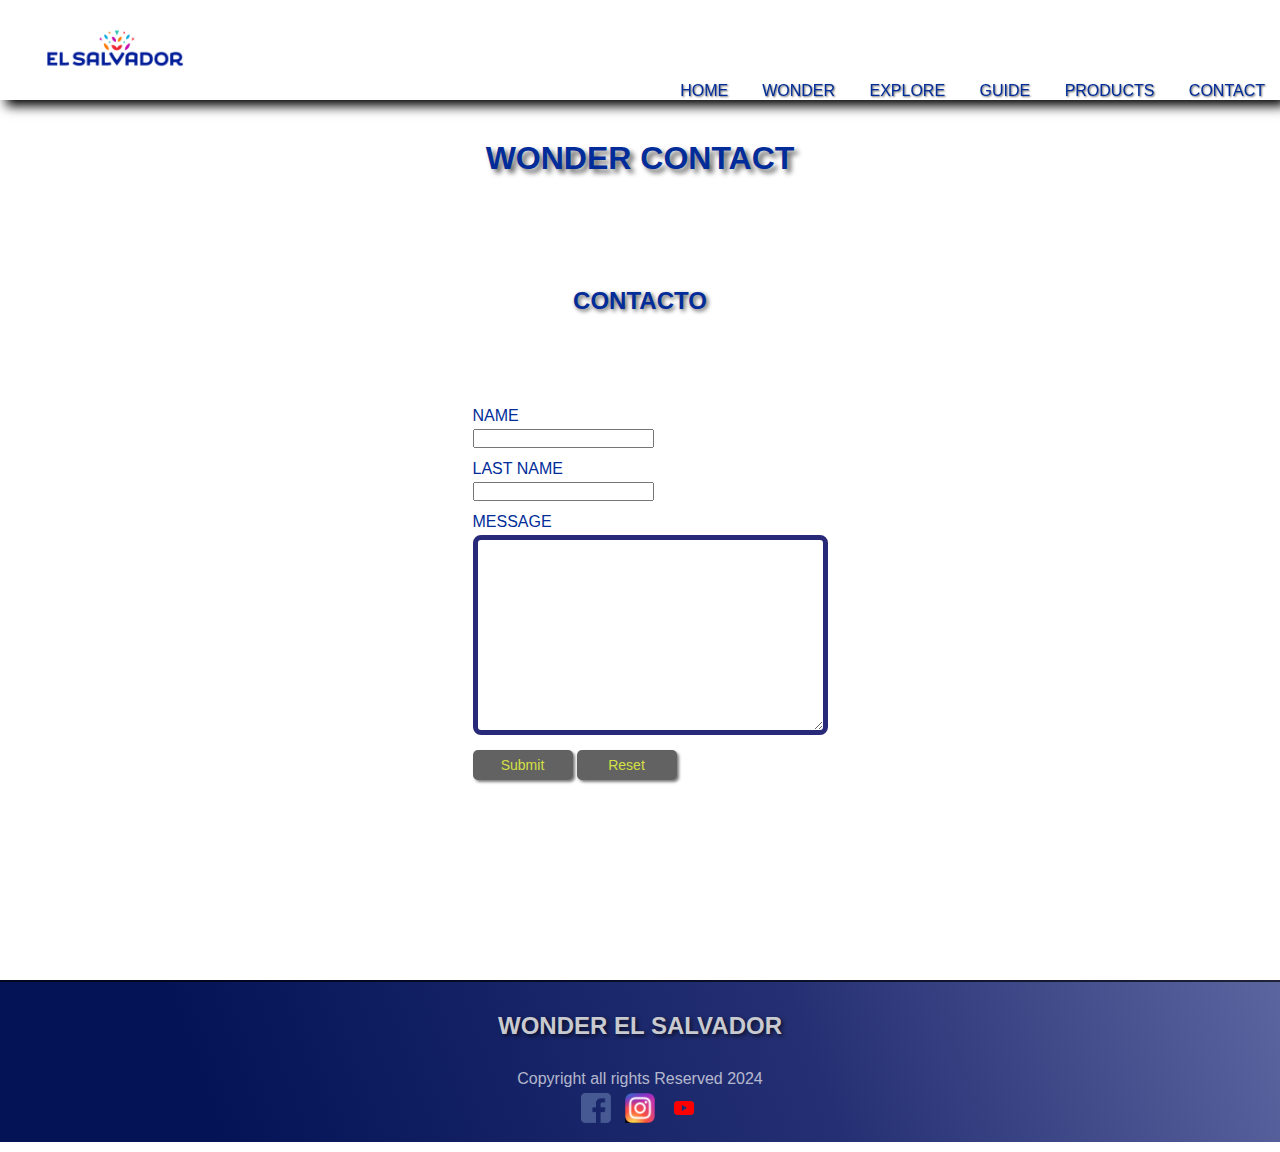
<file: html/contact.html>
<!DOCTYPE html>
<html lang="en">

<head>
    <meta charset="UTF-8">
    <meta name="viewport" content="width=device-width, initial-scale=1.0">
    <meta name="description"
        content="Have questions or need assistance? Contact our friendly team of El Salvador tourism experts. We're here to help you plan your perfect journey and provide all the information you need.">
    <title>Contact/WonderElSalvador</title>
    <!-- STYLE CSS -->
    <link rel="stylesheet" href="../css/style.css">
    <link href="https://unpkg.com/aos@2.3.1/dist/aos.css" rel="stylesheet">
</head>

<body>
    <header class="navbar">
        <a href="../index.html">
            <img class="el_salvador_logo_new" src="../img/el_salvador_logo_new.png" alt="logo wonder travel">
        </a>

        <input type="checkbox" id="navToggle" class="nav-Toggle">
        <label for="navToggle" class="nav-Button"> menu </label>

        <nav class="navbarMobile">
            <ul class="navElements">
                <div>
                    <ul class="mobileNavBar">
                        <li><a href="../index.html"> HOME </a></li>
                        <li><a href="wonder.html"> WONDER </a></li>
                        <li><a href="explore.html"> EXPLORE </a></li>
                        <li><a href="guide.html"> GUIDE </a></li>
                        <li><a href="products.html"> PRODUCTS </a></li>
                        <li><a href="contact.html"> CONTACT </a></li>
                    </ul>
                </div>
                <div class="noMobileNavBar">
                    <ul>
                        <li><a href="../index.html">HOME</a></li>
                        <li><a href="wonder.html"> WONDER </a></li>
                        <li><a href="explore.html"> EXPLORE </a></li>
                        <li><a href="guide.html"> GUIDE </a></li>
                        <li><a href="products.html"> PRODUCTS </a></li>
                        <li><a href="contact.html"> CONTACT </a></li>
                    </ul>
                </div>
            </ul>
        </nav>
    </header>

    <main>
        <h1> WONDER CONTACT </h1>
        <h2>CONTACTO</h2>
        <div class="contactbox">
            <form action="">
                <label for="name"> NAME </label>
                <input type="text" id="nombre">

                <label for="lastname"> LAST NAME</label>
                <input type="text" id="last-name">

                <label for="message"> MESSAGE </label>
                <textarea name="box" id="" cols="30" rows="10" placeholder="leave a message">
            </textarea>

                <input class="submitreset" type="submit">
                <input class="submitreset" type="reset">
        </div>
        </form>

    </main>

    <footer class="footer">
        <div class="socialMedia">
            <h3>WONDER EL SALVADOR </h3>
            <p>Copyright all rights Reserved 2024</p>
            <a href="https://www.facebook.com/" target="_blank"><img src="../img/facebookLogo.png"
                    alt="facebookLogo"></a>
            <a href="https://www.instagram.com/" target="_blank"><img src="../img/instagramLogo.png"
                    alt="instagramLogo"></a>
            <a href="https://www.youtube.com/" target="_blank"><img src="../img/youtubeLogo.png" alt="youtubeLogo"></a>
        </div>
    </footer>

    <script src="https://unpkg.com/aos@2.3.1/dist/aos.js"></script>
    <script>
        AOS.init();
    </script>
</body>

</html>
</file>
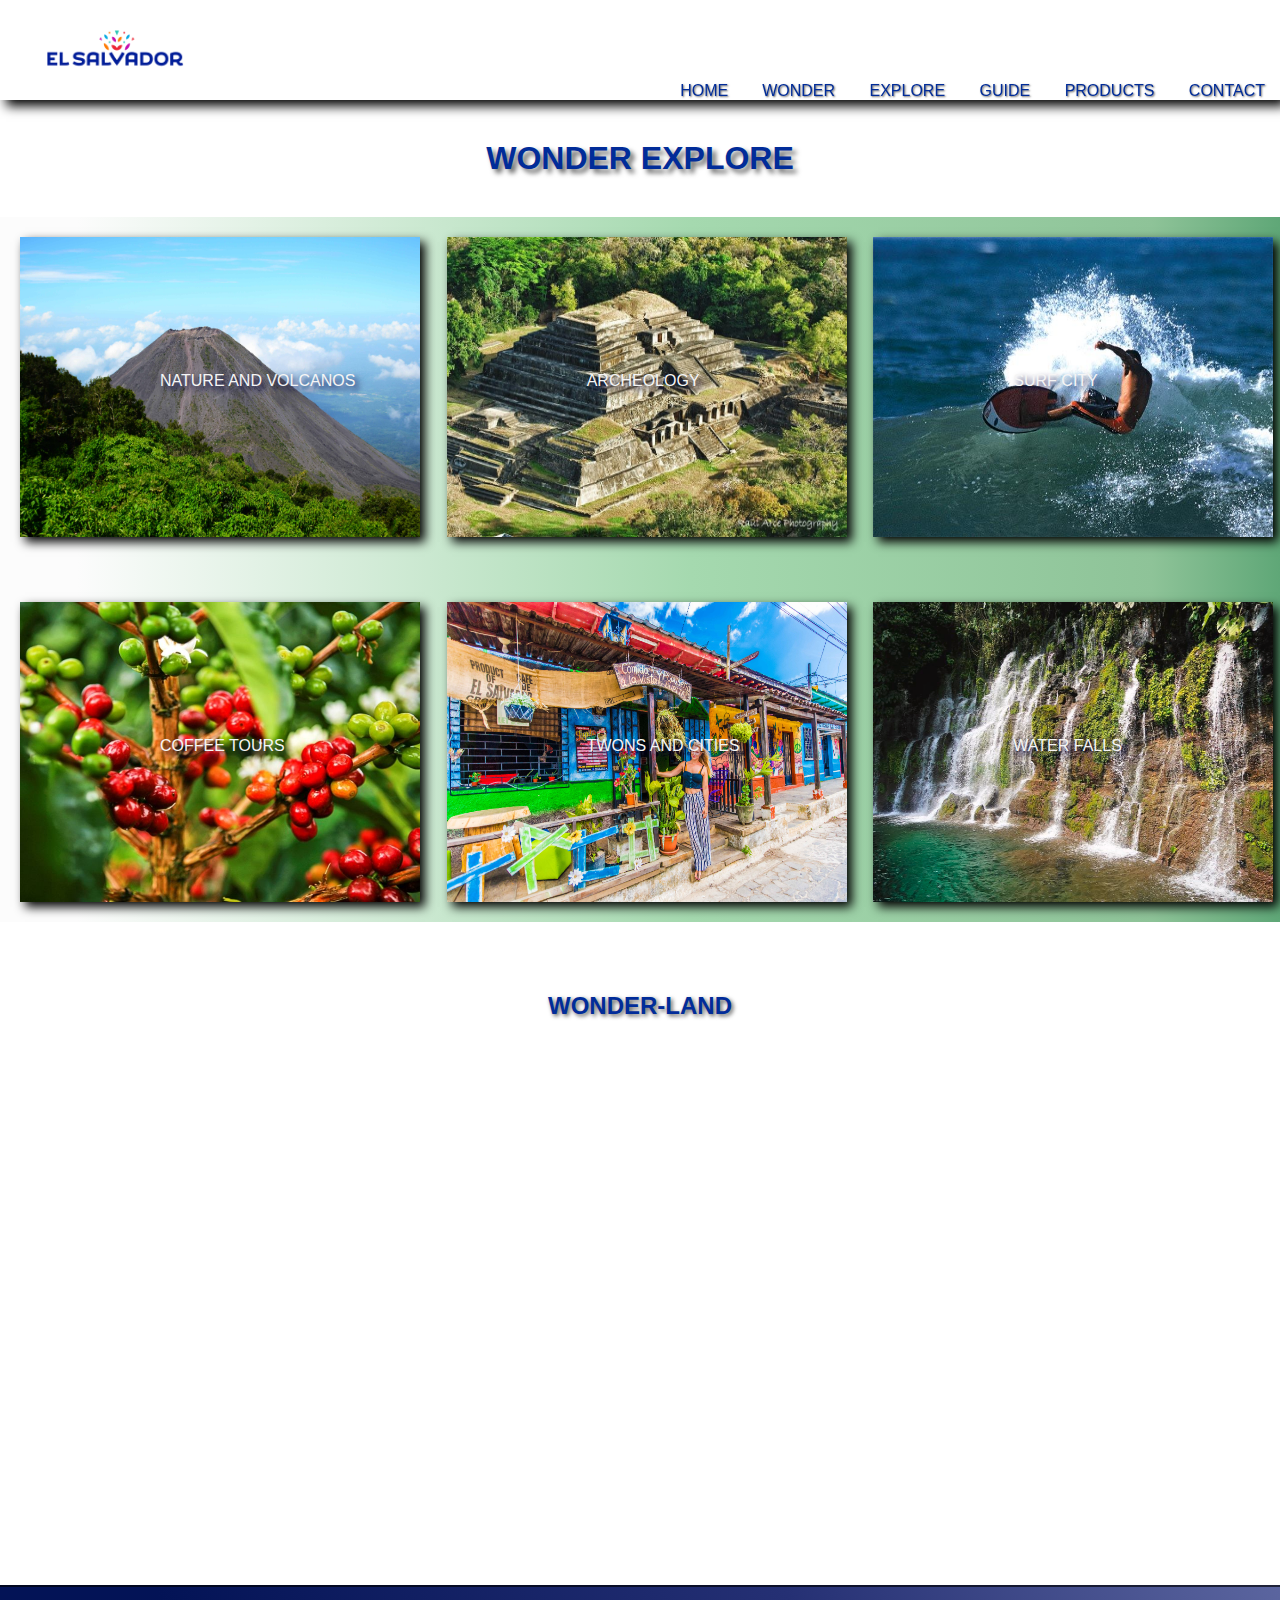
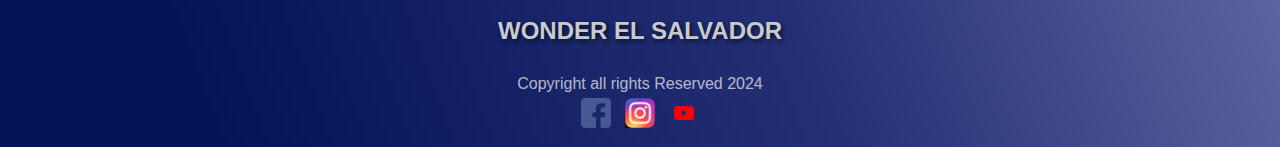
<file: html/explore.html>
<!DOCTYPE html>
<html lang="en">

<head>
    <meta charset="UTF-8">
    <meta name="viewport" content="width=device-width, initial-scale=1.0">
    <meta name="description"
        content="Embark on a journey of diverse exploration in El Salvador. From pristine lakes to majestic volcanoes, charming towns and cities, rich archaeology sites, invigorating coffee tours, to breathtaking waterfalls experience it all in one place!">
    <title>Explore/WonderElSalvador</title>
    <!-- STYLE CSS -->
    <link rel="stylesheet" href="../css/style.css">
    <link href="https://unpkg.com/aos@2.3.1/dist/aos.css" rel="stylesheet">
</head>

<body>
    <header class="navbar">
        <a href="../index.html">
            <img class="el_salvador_logo_new" src="../img/el_salvador_logo_new.png" alt="logo wonder travel">
        </a>

        <input type="checkbox" id="navToggle" class="nav-Toggle">
        <label for="navToggle" class="nav-Button"> menu </label>

        <nav class="navbarMobile">
            <ul class="navElements">
                <div>
                    <ul class="mobileNavBar">
                        <li><a href="../index.html"> HOME </a></li>
                        <li><a href="wonder.html"> WONDER </a></li>
                        <li><a href="explore.html"> EXPLORE </a></li>
                        <li><a href="guide.html"> GUIDE </a></li>
                        <li><a href="products.html"> PRODUCTS </a></li>
                        <li><a href="contact.html"> CONTACT </a></li>
                    </ul>
                </div>
                <div class="noMobileNavBar">
                    <ul>
                        <li><a href="../index.html">HOME</a></li>
                        <li><a href="wonder.html"> WONDER </a></li>
                        <li><a href="explore.html"> EXPLORE </a></li>
                        <li><a href="guide.html"> GUIDE </a></li>
                        <li><a href="products.html"> PRODUCTS </a></li>
                        <li><a href="contact.html"> CONTACT </a></li>
                    </ul>
                </div>
            </ul>
        </nav>
    </header>

    <main>
        <h1> WONDER EXPLORE</h1>

        <div class="exploreOrder">

            <div class="explorecontent">
                <img class="imgExplore" src="../img/volcano1.jpg" alt="img Volcano Santa Ana">
                <p class="textExplore"> NATURE AND VOLCANOS </p>
            </div>

            <div class="explorecontent">
                <img class="imgExplore" src="../img/ruintazumal.jpg" alt="img Tazumal Ruin">
                <p class="textExplore"> ARCHEOLOGY </p>
            </div>

            <div class="explorecontent">
                <img class="imgExplore" src="../img/surfcity1.jpg" alt="img surf city wave">
                <p class="textExplore"> SURF CITY </p>
            </div>

            <div class="explorecontent">
                <img class="imgExplore" src="../img/coffeegrain.jpg" alt="img coffee plant">
                <p class="textExplore"> COFFEE TOURS </p>
            </div>

            <div class="explorecontent">
                <img class="imgExplore" src="../img/ruta-de-las-flores.jpg" alt="img ruta de las flores">
                <p class="textExplore"> TWONS AND CITIES </p>
            </div>

            <div class="explorecontent">
                <img class="imgExplore" src="../img/waterfallESA.jpg" alt="img water fall El Salvador">
                <p class="textExplore"> WATER FALLS </p>
            </div>

        </div>

        <h2> WONDER-LAND </h2>

        <div class="playEsa2">
            <iframe class="esaPlay" width="560" height="315"
                src="https://www.youtube.com/embed/gsXbMABQv2o?si=O2QbwRXRFG_6RvoF" title="YouTube video player"
                frameborder="0"
                allow="accelerometer; autoplay; clipboard-write; encrypted-media; gyroscope; picture-in-picture; web-share"
                allowfullscreen></iframe>
        </div>
    </main>

    <footer class="footer">
        <div class="socialMedia">
            <h3>WONDER EL SALVADOR </h3>
            <p>Copyright all rights Reserved 2024</p>
            <a href="https://www.facebook.com/" target="_blank"><img src="../img/facebookLogo.png" alt="facebookLogo"></a>
            <a href="https://www.instagram.com/" target="_blank"><img src="../img/instagramLogo.png" alt="instagramLogo"></a>
            <a href="https://www.youtube.com/" target="_blank"><img src="../img/youtubeLogo.png" alt="youtubeLogo"></a>
        </div>
    </footer>

    <script src="https://unpkg.com/aos@2.3.1/dist/aos.js"></script>
    <script>
        AOS.init();
    </script>
</body>

</html>
</file>
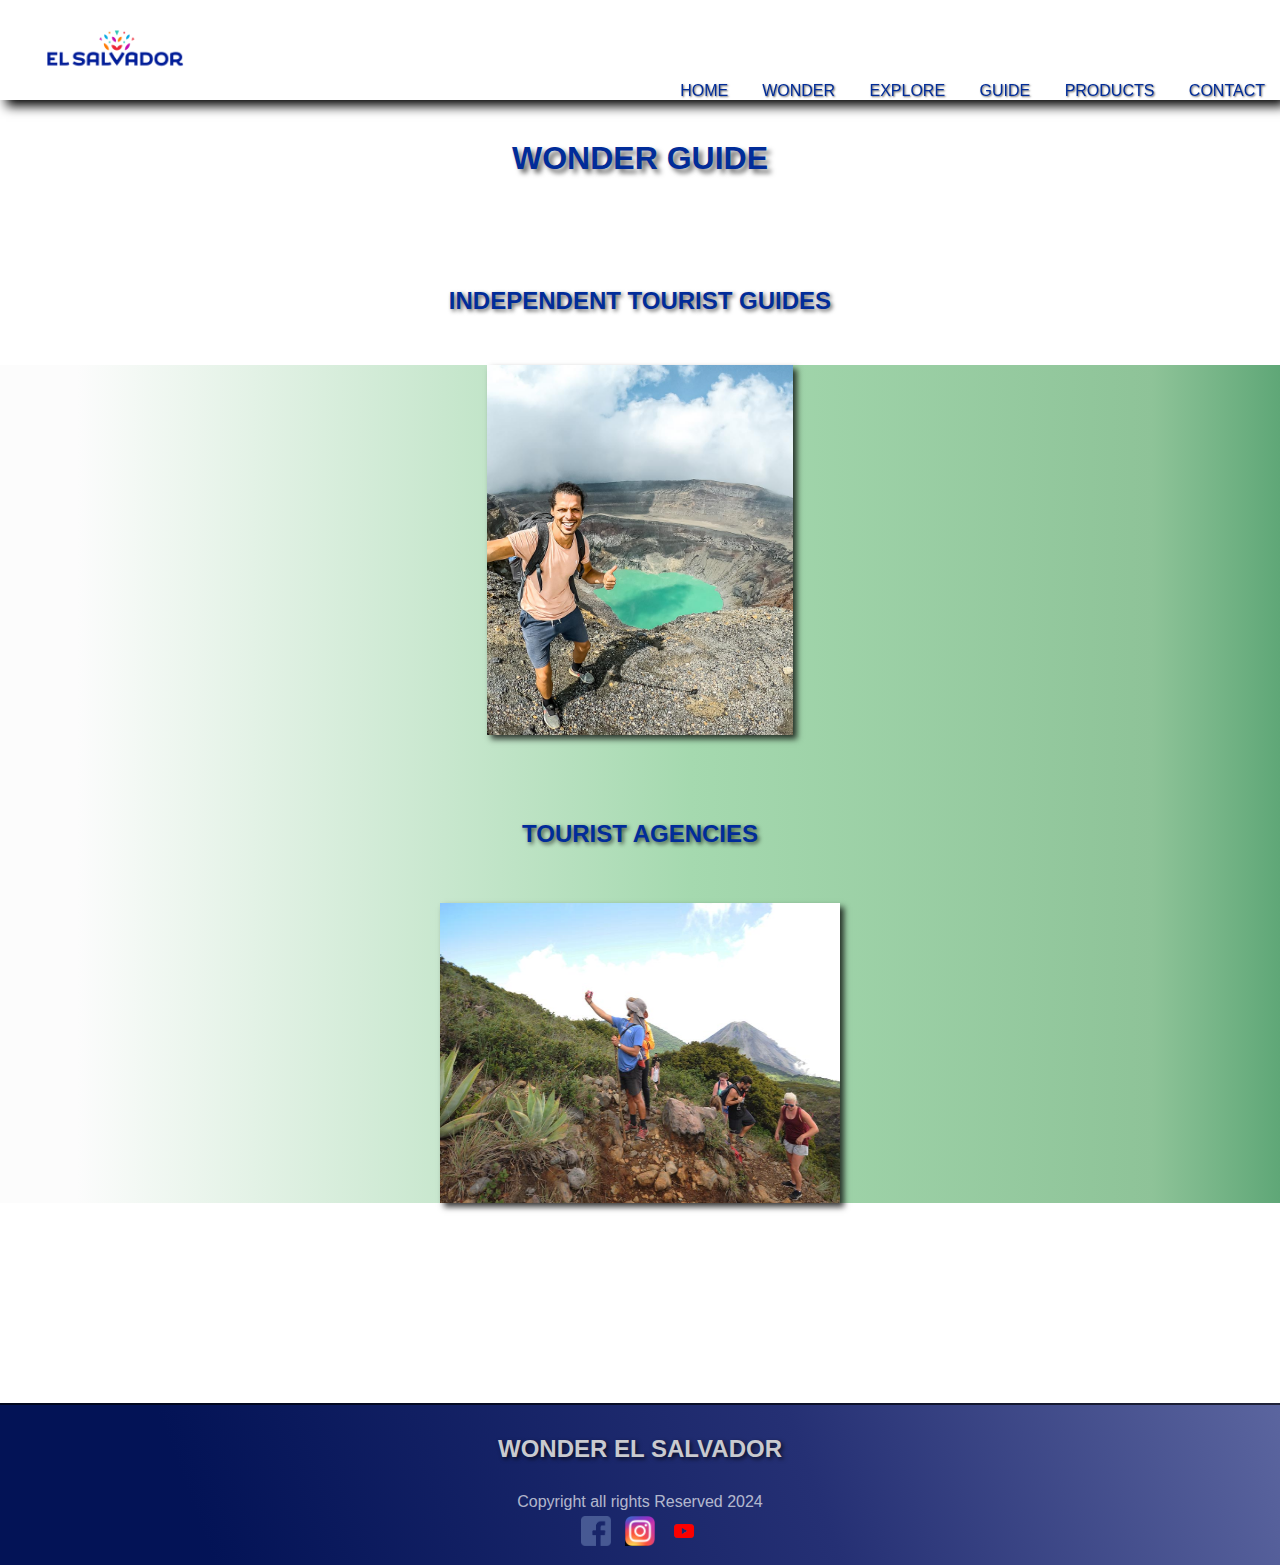
<file: html/guide.html>
<!DOCTYPE html>
<html lang="en">

<head>
    <meta charset="UTF-8">
    <meta name="viewport" content="width=device-width, initial-scale=1.0">
    <meta name="description"
        content="Get the inside scoop on El Salvador's top attractions, travel tips, and local insights with our comprehensive tourist guide. Your key to planning the perfect adventure in this incredible destination!">
    <title>Guide/WonderElSalvador</title>
    <!-- STYLE CSS -->
    <link rel="stylesheet" href="../css/style.css">
    <link href="https://unpkg.com/aos@2.3.1/dist/aos.css" rel="stylesheet">
</head>

<body>
    <header class="navbar">
        <a href="../index.html">
            <img class="el_salvador_logo_new" src="../img/el_salvador_logo_new.png" alt="logo wonder travel">
        </a>

        <input type="checkbox" id="navToggle" class="nav-Toggle">
        <label for="navToggle" class="nav-Button"> menu </label>

        <nav class="navbarMobile">
            <ul class="navElements">
                <div>
                    <ul class="mobileNavBar">
                        <li><a href="../index.html"> HOME </a></li>
                        <li><a href="wonder.html"> WONDER </a></li>
                        <li><a href="explore.html"> EXPLORE </a></li>
                        <li><a href="guide.html"> GUIDE </a></li>
                        <li><a href="products.html"> PRODUCTS </a></li>
                        <li><a href="contact.html"> CONTACT </a></li>
                    </ul>
                </div>
                <div class="noMobileNavBar">
                    <ul>
                        <li><a href="../index.html">HOME</a></li>
                        <li><a href="wonder.html"> WONDER </a></li>
                        <li><a href="explore.html"> EXPLORE </a></li>
                        <li><a href="guide.html"> GUIDE </a></li>
                        <li><a href="products.html"> PRODUCTS </a></li>
                        <li><a href="contact.html"> CONTACT </a></li>
                    </ul>
                </div>
            </ul>
        </nav>
    </header>

    <main>
        <h1> WONDER GUIDE </h1>

        <H2>INDEPENDENT TOURIST GUIDES</H2>
        <div class="guideOrder">
            <div class="guideI">
                <img class="imgTourist2" src="../img/tourist 2.jpg" alt="tourist guide santa ana volcano">
            </div>

            <H3> TOURIST AGENCIES </H3>
            <div class="guideA">
                <img class="imgTourist1" src="../img/tourist 1.jpg" alt="tourist Agency">
            </div>
        </div>
    </main>

    <footer class="footer">
        <div class="socialMedia">
            <h3>WONDER EL SALVADOR </h3>
            <p>Copyright all rights Reserved 2024</p>
            <a href="https://www.facebook.com/" target="_blank"><img src="../img/facebookLogo.png" alt="facebookLogo"></a>
            <a href="https://www.instagram.com/" target="_blank"><img src="../img/instagramLogo.png" alt="instagramLogo"></a>
            <a href="https://www.youtube.com/" target="_blank"><img src="../img/youtubeLogo.png" alt="youtubeLogo"></a>
        </div>
    </footer>

    <script src="https://unpkg.com/aos@2.3.1/dist/aos.js"></script>
    <script>
        AOS.init();
    </script>
</body>

</html>
</file>
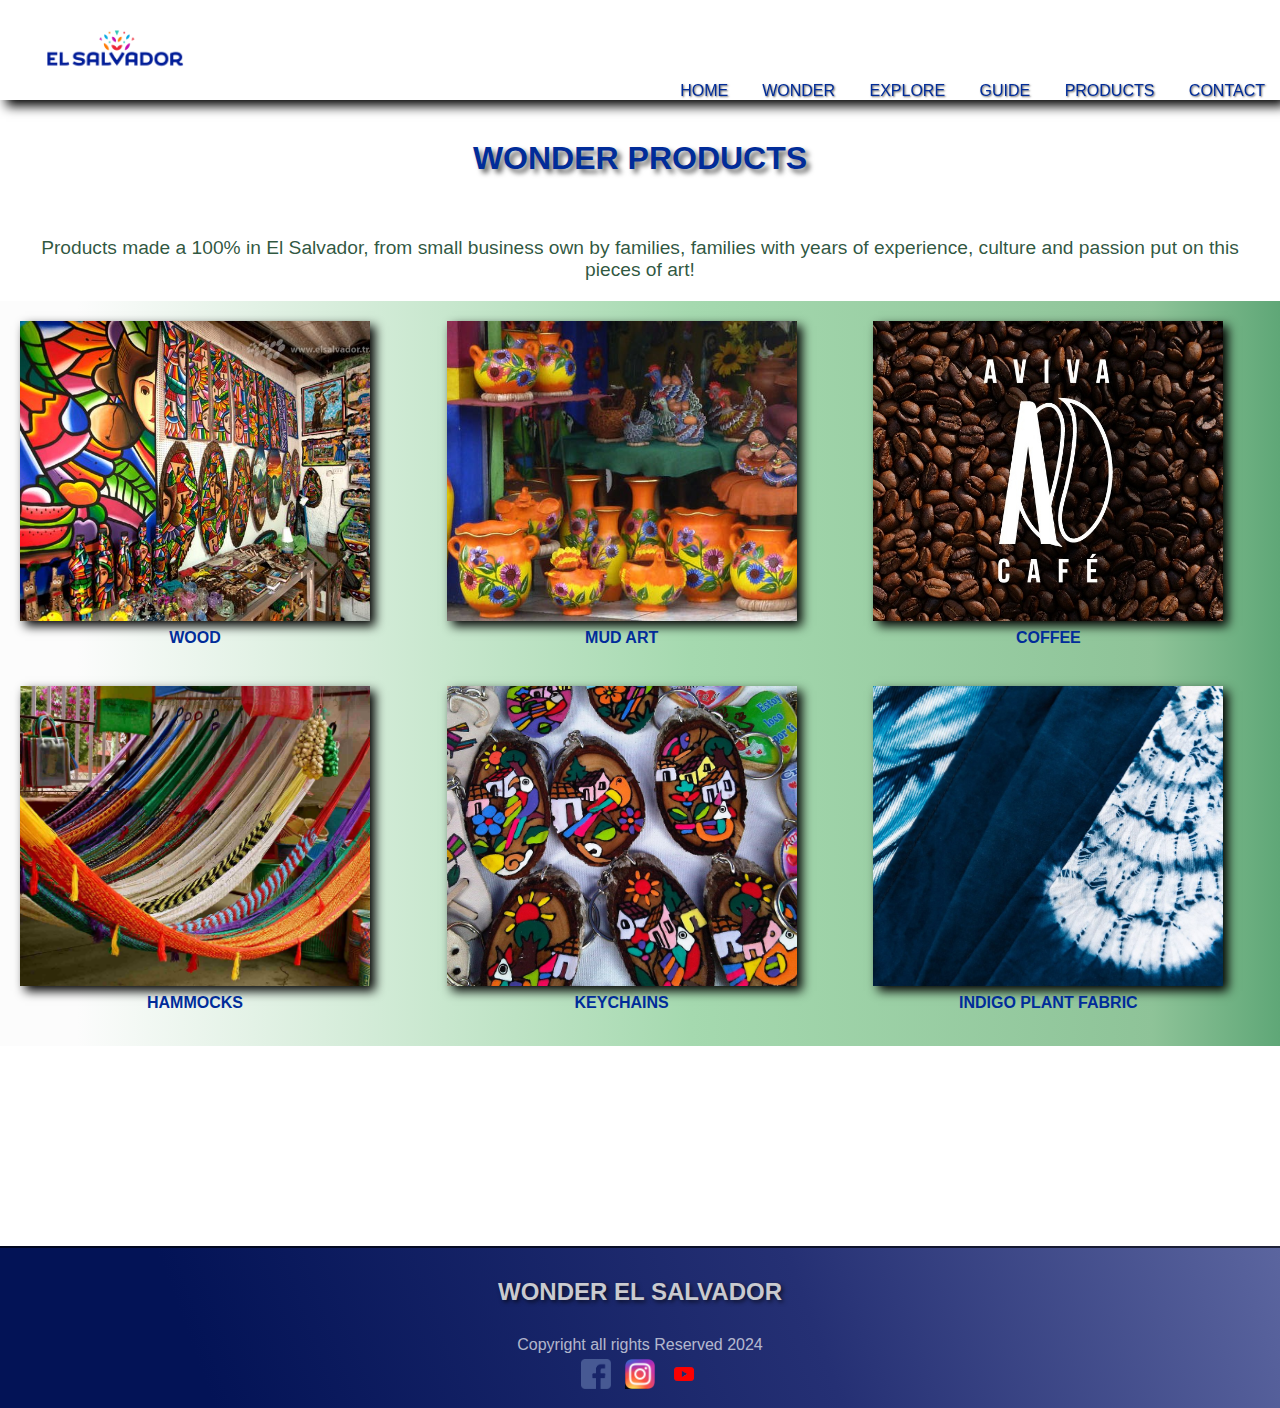
<file: html/products.html>
<!DOCTYPE html>
<html lang="en">

<head>
   <meta charset="UTF-8">
   <meta name="viewport" content="width=device-width, initial-scale=1.0">
   <meta name="description"
      content="Explore a world of exquisite craftsmanship from El Salvador. From our renowned coffee to handcrafted wood and modern art, comfortable hammocks, vibrant indigo fabric, and charming keychains discover the essence of El Salvador in every product.">
   <title>Products/WonderElSalvador</title>
   <!-- STYLE CSS -->
   <link rel="stylesheet" href="../css/style.css">
   <link href="https://unpkg.com/aos@2.3.1/dist/aos.css" rel="stylesheet">
</head>

<body>
   <header class="navbar">
      <a href="../index.html">
         <img class="el_salvador_logo_new" src="../img/el_salvador_logo_new.png" alt="logo wonder travel">
      </a>

      <input type="checkbox" id="navToggle" class="nav-Toggle">
      <label for="navToggle" class="nav-Button"> menu </label>

      <nav class="navbarMobile">
         <ul class="navElements">
            <div>
               <ul class="mobileNavBar">
                  <li><a href="../index.html"> HOME </a></li>
                  <li><a href="wonder.html"> WONDER </a></li>
                  <li><a href="explore.html"> EXPLORE </a></li>
                  <li><a href="guide.html"> GUIDE </a></li>
                  <li><a href="html/products.html"> PRODUCTS </a></li>
                  <li><a href="contact.html"> CONTACT </a></li>
               </ul>
            </div>
            <div class="noMobileNavBar">
               <ul>
                  <li><a href="../index.html">HOME</a></li>
                  <li><a href="wonder.html"> WONDER </a></li>
                  <li><a href="explore.html"> EXPLORE </a></li>
                  <li><a href="guide.html"> GUIDE </a></li>
                  <li><a href="products.html"> PRODUCTS </a></li>
                  <li><a href="contact.html"> CONTACT </a></li>
               </ul>
            </div>
         </ul>
      </nav>
   </header>

   <main>
      <h1> WONDER PRODUCTS </h1>
      <div class="productsInput">
         <P>
            Products made a 100% in El Salvador, from small business own by families,
            families with years of experience, culture and passion put on this pieces of art!
         </p>
      </div>

      <div class="artesaniasOrder">
         <div class="artesanias">
            <img src="../img/artesania-decoration.jpg" alt="artesania-decoration">
            <p> WOOD </p>
         </div>

         <div class="artesanias">
            <img src="../img/artesanias-jarrones.jpg" alt="artesanias-jarrones">
            <p> MUD ART</p>
         </div>

         <div class="artesanias">
            <img src="../img/coffee-aviva2.jpg" alt="coffeegrain">
            <p> COFFEE </p>
         </div>

         <div class="artesanias">
            <img src="../img/artesainas-hamaca.jpeg" alt="artesainas-hamaca">
            <p> HAMMOCKS </p>
         </div>

         <div class="artesanias">
            <img src="../img/artesania-llavero.jpg" alt="artesania-llavero">
            <p> KEYCHAINS </p>
         </div>

         <div class="artesanias">
            <img src="../img/artesanias-tinte-anil.jpg" alt="artesanias-tinte-anil">
            <p> INDIGO PLANT FABRIC </p>
         </div>

      </div>
   </main>

   <footer class="footer">
      <div class="socialMedia">
         <h3>WONDER EL SALVADOR </h3>
         <p>Copyright all rights Reserved 2024</p>
         <a href="https://www.facebook.com/" target="_blank"><img src="../img/facebookLogo.png" alt="facebookLogo"></a>
         <a href="https://www.instagram.com/" target="_blank"><img src="../img/instagramLogo.png" alt="instagramLogo"></a>
         <a href="https://www.youtube.com/" target="_blank"><img src="../img/youtubeLogo.png" alt="youtubeLogo"></a>
      </div>
   </footer>

   <script src="https://unpkg.com/aos@2.3.1/dist/aos.js"></script>
   <script>
      AOS.init();
   </script>
</body>

</html>
</file>
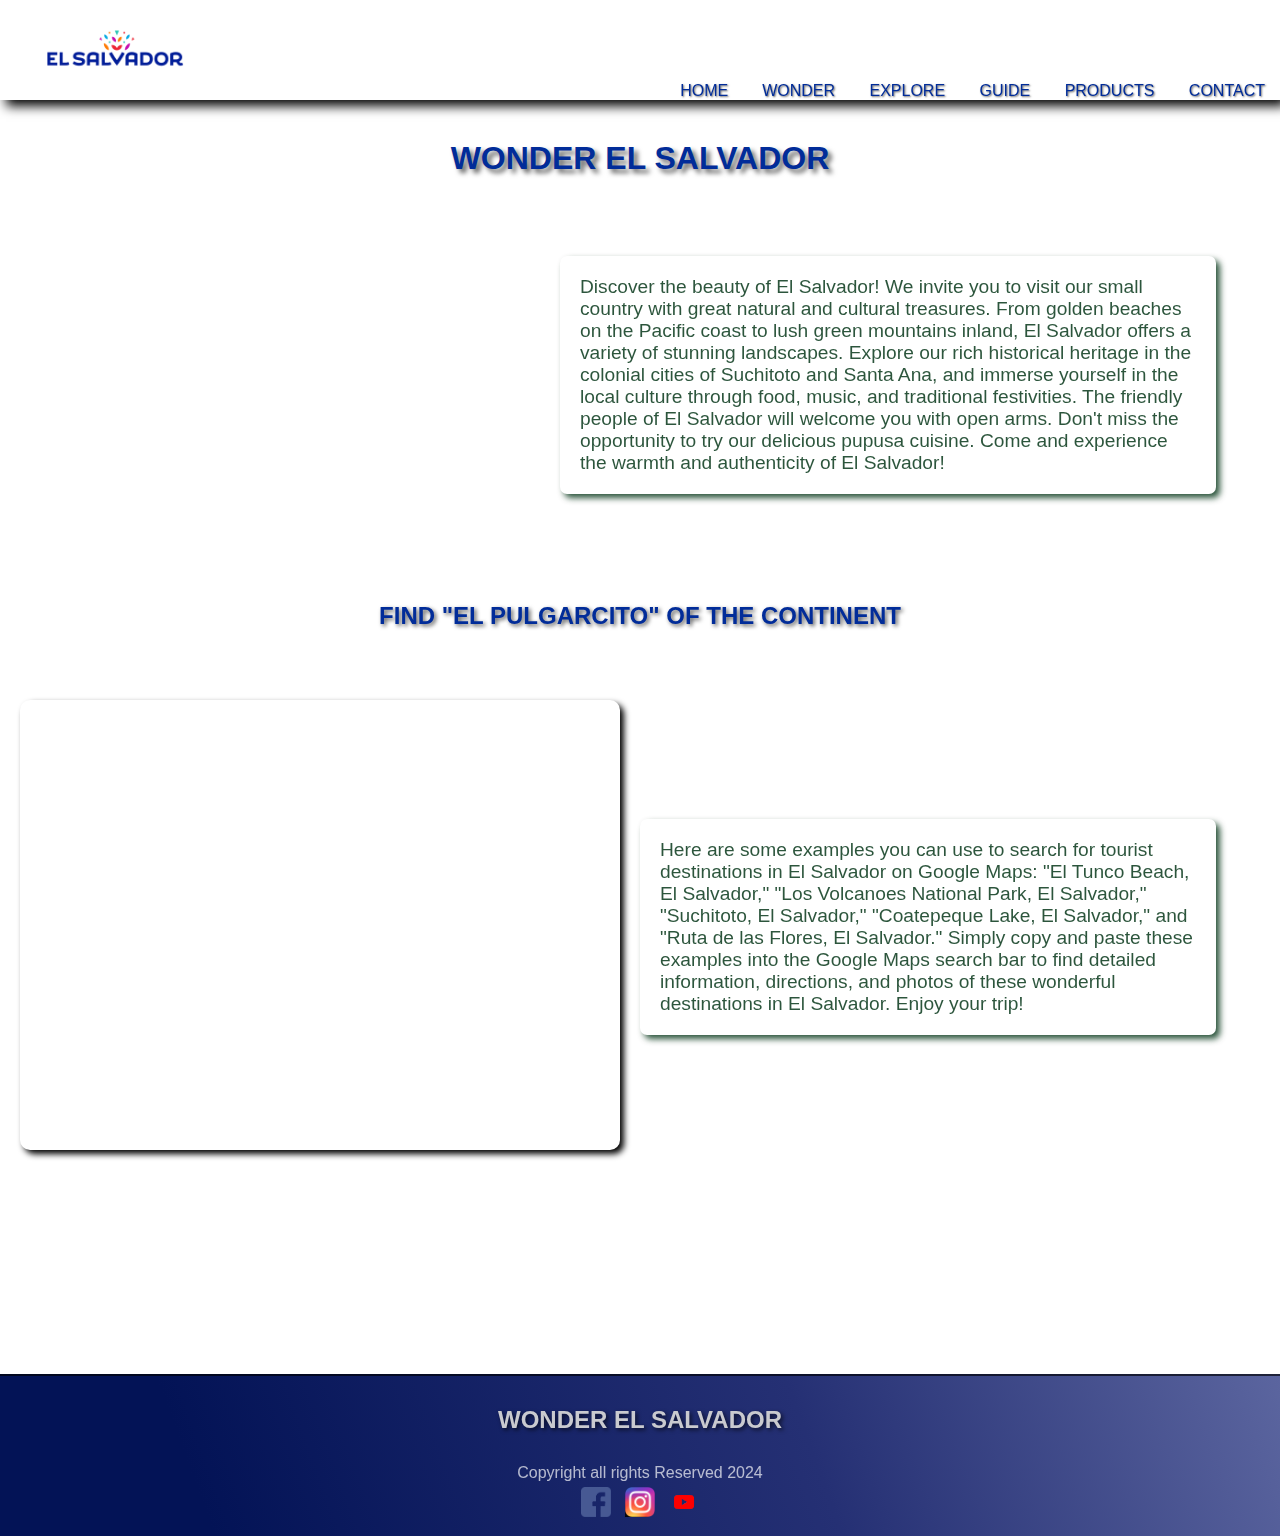
<file: html/wonder.html>
<!DOCTYPE html>
<html lang="en">

<head>
    <meta charset="UTF-8">
    <meta name="viewport" content="width=device-width, initial-scale=1.0">
    <meta name="description"
        content="Uncover the lesser-known wonders of El Salvador with us. From charming colonial towns to pristine lakes, delve into the enchanting side of this captivating country. Plan your journey to El Salvador's hidden treasures now!">
    <title>wonder/WonderElSalvador</title>

    <!-- STYLE CSS -->
    <link rel="stylesheet" href="../css/style.css">
    <link href="https://unpkg.com/aos@2.3.1/dist/aos.css" rel="stylesheet">
</head>

<body>
    <header class="navbar">
        <a href="../index.html">
            <img class="el_salvador_logo_new" src="../img/el_salvador_logo_new.png" alt="logo wonder travel">
        </a>

        <input type="checkbox" id="navToggle" class="nav-Toggle">
        <label for="navToggle" class="nav-Button"> menu </label>

        <nav class="navbarMobile">
            <ul class="navElements">
                <div>
                    <ul class="mobileNavBar">
                        <li><a href="../index.html"> HOME </a></li>
                        <li><a href="wonder.html"> WONDER </a></li>
                        <li><a href="explore.html"> EXPLORE </a></li>
                        <li><a href="guide.html"> GUIDE </a></li>
                        <li><a href="products.html"> PRODUCTS </a></li>
                        <li><a href="contact.html"> CONTACT </a></li>
                    </ul>
                </div>
                <div class="noMobileNavBar">
                    <ul>
                        <li><a href="../index.html">HOME</a></li>
                        <li><a href="wonder.html"> WONDER </a></li>
                        <li><a href="explore.html"> EXPLORE </a></li>
                        <li><a href="guide.html"> GUIDE </a></li>
                        <li><a href="products.html"> PRODUCTS </a></li>
                        <li><a href="contact.html"> CONTACT </a></li>
                    </ul>
                </div>
            </ul>
        </nav>
    </header>

    <main>
        <h1 class="h1"> WONDER EL SALVADOR </h1>

        <div class="playEsa">
            <div class="playEsa2">
                <iframe class="videoEsa" width="560" height="315"
                    src="https://www.youtube.com/embed/gsXbMABQv2o?si=O2QbwRXRFG_6RvoF" title="YouTube video player"
                    frameborder="0"
                    allow="accelerometer; autoplay; clipboard-write; encrypted-media; gyroscope; picture-in-picture; web-share"
                    allowfullscreen></iframe>
            </div>
            <div>
                <p> Discover the beauty of El Salvador! We invite you to visit our small country with great natural and
                    cultural treasures. From golden beaches on the Pacific coast to lush green mountains inland, El
                    Salvador
                    offers a variety of stunning landscapes. Explore our rich historical heritage in the colonial cities
                    of
                    Suchitoto and Santa Ana, and immerse yourself in the local culture through food, music, and
                    traditional
                    festivities. The friendly people of El Salvador will welcome you with open arms. Don't miss the
                    opportunity to try our delicious pupusa cuisine. Come and experience the warmth and authenticity of
                    El
                    Salvador!</p>
            </div>
        </div>

        <h2>FIND "EL PULGARCITO" OF THE CONTINENT</h2>

        <div class="mapEsa">
            <div class="mapEsa2">
                <iframe class="googlemapEsa"
                    src="https://www.google.com/maps/embed?pb=!1m18!1m12!1m3!1d1984283.3169171799!2d-90.24992422797062!3d13.745469860444965!2m3!1f0!2f0!3f0!3m2!1i1024!2i768!4f13.1!3m3!1m2!1s0x8f6327a659640657%3A0x6f9a16eb98854832!2sEl%20Salvador!5e0!3m2!1ses-419!2sus!4v1696042857500!5m2!1ses-419!2sus"
                    width="600" height="450" style="border:0;" allowfullscreen="" loading="lazy"
                    referrerpolicy="no-referrer-when-downgrade">
                </iframe>
            </div>
            <div>
                <p> Here are some examples you can use to search for tourist destinations in El Salvador on
                    Google Maps: "El Tunco Beach, El Salvador," "Los Volcanoes National Park, El Salvador," "Suchitoto,
                    El
                    Salvador," "Coatepeque Lake, El Salvador," and "Ruta de las Flores, El Salvador." Simply copy and
                    paste
                    these examples into the Google Maps search bar to find detailed information, directions, and photos
                    of
                    these wonderful destinations in El Salvador. Enjoy your trip!</p>
            </div>
        </div>
    </main>

    <footer class="footer">
        <div class="socialMedia">
            <h3>WONDER EL SALVADOR </h3>
            <p>Copyright all rights Reserved 2024</p>
            <a href="https://www.facebook.com/" target="_blank"><img src="../img/facebookLogo.png" alt="facebookLogo"></a>
            <a href="https://www.instagram.com/" target="_blank"><img src="../img/instagramLogo.png" alt="instagramLogo"></a>
            <a href="https://www.youtube.com/" target="_blank"><img src="../img/youtubeLogo.png" alt="youtubeLogo"></a>
        </div>
    </footer>

    <script src="https://unpkg.com/aos@2.3.1/dist/aos.js"></script>
    <script>
        AOS.init();
    </script>
</body>

</html>
</file>
<file: css/style.css>
/* IMPORTS */
/*VARIABLES*/
/*RESET*/
* {
  margin: 0;
  padding: 0;
}

html {
  height: 100%;
}

/* body style */
body {
  background-color: rgb(255, 255, 255);
}

h1 {
  padding-top: 140px;
  padding-bottom: 40PX;
  color: rgb(1, 44, 153);
  font-family: "Varela Round", sans-serif;
  text-align: center;
  text-shadow: 4px 4px 5px rgba(0, 0, 0, 0.599);
  animation-name: tittle;
  animation-duration: 2.2s;
  animation-iteration-count: 1;
}

@keyframes tittle {
  0% {
    opacity: 0;
  }
  100% {
    opacity: 1;
  }
}
/* MIXIN */
/*contact page*/
.submitreset {
  width: 100px;
  height: 30px;
}

/*product page*/
.artesanias {
  width: 350px;
  height: 300px;
}

/*explorer page*/
.explorecontent {
  width: 400px;
  height: 300px;
}

/*guide page*/
.guideI {
  width: auto;
  height: 370px;
}

.guideA {
  width: 400px;
  height: 300px;
}

/* header style */
header {
  position: fixed;
  background-color: white;
  display: flex;
  justify-content: space-between;
  align-items: end;
  padding: 0;
  width: 100%;
  box-shadow: 6px 6px 11px black;
}

.el_salvador_logo_new {
  width: 230px;
  cursor: pointer;
}

/* navigation bar */
.navbar {
  z-index: 100;
}

.mobileNavBar,
.nav-Button,
.nav-Toggle {
  display: none;
}

nav ul li {
  list-style: none;
  display: inline;
  padding-left: 15px;
  padding-right: 15px;
  padding-top: 3px;
  background-color: none;
}
nav ul li a {
  text-decoration: wavy;
  text-transform: uppercase;
  font-family: "Varela Round", sans-serif;
  font-weight: lighter;
  text-shadow: 1px 1px 2px rgba(0, 0, 0, 0.607);
  color: rgb(1, 44, 153);
  font-size: 1rem;
  align-self: end;
  transition: 0.3s;
  cursor: pointer;
}
nav ul li :hover {
  background-color: rgba(1, 9, 60, 0.714);
  border-radius: 2px;
  box-shadow: 2px 2px 3px rgba(0, 0, 0, 0.352);
  color: rgb(219, 235, 249);
  padding-top: 5px;
  padding-left: 10px;
  padding-right: 8px;
  padding-bottom: 2px;
}
nav ul li a:hover {
  background-color: rgba(1, 9, 60, 0.714);
  color: aliceblue;
}

/* main */
.introBox {
  display: grid;
  grid-template-columns: 1fr;
}

.home-image-box {
  margin-top: 300px;
  margin-left: 6%;
  position: absolute;
  width: 45%;
  background-color: rgba(1, 13, 47, 0.333);
  box-shadow: 4px 4px 6px rgba(1, 59, 113, 0.682);
  border-radius: 8px;
}
.home-image-box h2 {
  color: rgb(204, 221, 26);
  font-family: "Varela Round", sans-serif;
  text-align: center;
  padding-top: 10px;
  text-shadow: 2px 2px 4px rgba(3, 1, 29, 0.725);
  font-size: 1.4rem;
}
.home-image-box p {
  padding: 20px;
  text-align: left;
  color: rgb(246, 243, 243);
  font-size: 1.1rem;
  font-family: "Varela Round", sans-serif;
  text-shadow: 0.5px 0.5px 1px rgba(0, 0, 0, 0.648);
}

.tittleWonder {
  position: absolute;
  left: 55%;
  margin-top: 100px;
  font-family: "Varela Round", sans-serif;
  color: rgba(255, 255, 255, 0.893);
  text-shadow: 2px 2px 4px rgba(0, 0, 0, 0.651);
}

main img {
  width: 100%;
  height: 100%;
}

/* wonder page style */
.playEsa {
  display: flex;
  flex: 1;
  justify-content: center;
  align-items: center;
  padding-right: 5%;
}

.videoEsa {
  border-radius: 10px;
}

.playEsa p {
  color: rgba(1, 51, 20, 0.832);
  font-family: "Varela Round", sans-serif;
  padding: 20PX;
  box-shadow: 4PX 4PX 6PX;
  border-radius: 7px;
  font-size: 1.2rem;
}

.mapEsa {
  display: flex;
  flex: 1;
  justify-content: center;
  align-items: center;
  padding-right: 5%;
}

.googlemapEsa {
  border-radius: 10px;
  margin: 20px;
  box-shadow: 4px 4px 6px black;
}

.mapEsa p {
  color: rgba(1, 51, 20, 0.832);
  font-family: "Varela Round", sans-serif;
  padding: 20PX;
  box-shadow: 4PX 4PX 6PX;
  border-radius: 7px;
  font-size: 1.2rem;
}

/* explorer page style */
.exploreOrder {
  background: linear-gradient(270deg, rgb(95, 167, 119) 0%, rgb(142, 195, 152) 10%, rgb(165, 217, 175) 46%, rgb(252, 252, 252) 94%);
  display: grid;
  row-gap: 25px;
  width: 100%;
  height: fit-content;
  grid-template-columns: repeat(auto-fit, minmax(400px, 1fr));
}

.textExplore {
  position: absolute;
  top: 45%;
  left: 35%;
  color: whitesmoke;
  font-size: 1rem;
  text-shadow: 4px 4px 6px rgb(2, 2, 68);
  font-family: "Varela Round", sans-serif;
  cursor: pointer;
  transition: 0.3s;
}

.explorecontent {
  position: relative;
  background-color: rgb(39, 37, 37);
  padding: 0px;
  margin: 20px;
  box-shadow: 5px 5px 10px;
  cursor: pointer;
  transition: 0.3s;
}
.explorecontent:hover {
  transform: scale(1.1);
}

.textExplore:hover {
  transform: scale(1.1);
  text-shadow: 4px 4px 7px rgb(228, 228, 246);
  color: rgb(15, 13, 13);
}

.esaPlay {
  border-radius: 8px;
}

.playEsa2 {
  display: flex;
  align-items: center;
  justify-content: center;
}

/* wonder products page */
.productsInput p {
  color: rgba(1, 51, 20, 0.832);
  font-family: "Varela Round", sans-serif;
  text-align: center;
  padding: 20px;
  font-size: 1.2em;
}

.artesaniasOrder {
  background: linear-gradient(270deg, rgb(95, 167, 119) 0%, rgb(142, 195, 152) 10%, rgb(165, 217, 175) 46%, rgb(252, 252, 252) 94%);
  display: grid;
  row-gap: 25px;
  width: 100%;
  height: fit-content;
  grid-template-columns: repeat(auto-fit, minmax(400px, 1fr));
  padding-bottom: 40px;
}

.artesanias {
  padding: 0;
  margin: 20px;
  box-shadow: 5px 5px 10px;
  transition: 0.3s, 0.3s;
}
.artesanias img {
  width: 350px;
  height: 300px;
  object-fit: cover;
  cursor: pointer;
}
.artesanias:hover {
  transform: scale(1.1);
}
.artesanias p {
  color: rgb(1, 44, 153);
  font-family: "Varela Round", sans-serif;
  text-align: center;
  padding: 4px;
  cursor: pointer;
  font-weight: bold;
}

/* guide page style */
h2 {
  color: rgb(1, 44, 153);
  font-family: "Varela Round", sans-serif;
  text-align: center;
  margin: 10px;
  padding-top: 60px;
  padding-bottom: 40px;
  text-shadow: 2px 2px 4px rgba(0, 0, 0, 0.651);
}

.guideI {
  object-fit: cover;
  cursor: pointer;
  box-shadow: 4px 4px 6px rgba(0, 0, 0, 0.766);
}

.guideA {
  object-fit: cover;
  cursor: pointer;
  box-shadow: 4px 4px 6px rgba(0, 0, 0, 0.766);
}

.guideOrder {
  background: linear-gradient(270deg, rgb(95, 167, 119) 0%, rgb(142, 195, 152) 10%, rgb(165, 217, 175) 46%, rgb(252, 252, 252) 94%);
  display: grid;
  row-gap: 25px;
  width: 100%;
  height: fit-content;
  grid-template-columns: repeat(auto-fit, minmax(400px));
  place-items: center;
  transition: 0.5s;
  cursor: pointer;
}
.guideOrder :hover {
  transform: scale(1.1);
}

h3 {
  color: rgb(1, 44, 153);
  font-family: "Varela Round", sans-serif;
  text-align: center;
  margin: 60px;
  margin-bottom: 30px;
  font-size: 1.5rem;
  text-shadow: 2px 2px 4px rgba(0, 0, 0, 0.651);
}

/* wonder contact page */
form {
  margin-top: 30px;
}

label {
  display: block;
  font-family: "Varela Round", sans-serif;
  margin-top: 12px;
  margin-bottom: 2px;
  color: rgb(1, 44, 153);
}

input [type=text],
textarea {
  display: block;
  width: 25%;
  padding: 5px;
  border: 5px solid rgb(41, 41, 121);
  border-radius: 8px;
  font-size: 1rem;
  cursor: pointer;
}

.contactbox {
  display: flex;
  align-items: center;
  justify-content: center;
}

.submitreset {
  background-color: rgb(99, 98, 98);
  color: rgba(236, 255, 60, 0.832);
  border: 2px solid black;
  border-radius: 5px;
  font-size: 14px;
  cursor: pointer;
  margin-top: 15px;
}

.contact {
  display: flex;
  justify-content: center;
  align-items: center;
}

textarea {
  width: 100%;
}

label {
  margin-bottom: 4px;
}

.submitreset {
  box-shadow: 2px 2px 3px rgba(0, 0, 0, 0.521);
  border: none;
}

/* footer */
footer {
  margin-top: 200px;
  border-top: 2px solid rgba(0, 0, 0, 0.632);
  color: rgba(255, 255, 255, 0.681);
  font-family: "Varela Round", sans-serif;
  text-align: center;
  padding-bottom: 10px;
  background: linear-gradient(70deg, rgb(3, 19, 86) 16%, rgb(37, 48, 116) 63%, rgb(91, 101, 159) 100%, rgb(165, 173, 217) 100%, rgb(252, 252, 252) 100%);
}
footer h3 {
  color: rgb(201, 202, 207);
  font-family: "Varela Round", sans-serif;
  text-align: center;
  margin: 30px;
  margin-bottom: 30px;
  font-size: 1.5rem;
  text-shadow: 2px 2px 4px rgba(0, 0, 0, 0.651);
}
footer .socialMedia img {
  align-items: center;
  justify-content: space-around;
  padding: 5px;
  width: 30px;
  height: auto-fit;
}

.footer1 {
  margin-top: 0px;
}

@media (max-width: 700px) {
  /* Navigatio Bar for mobile device */
  .noMobileNavBar,
  .navbarMobile,
  .nav-Toggle {
    display: none;
  }
  #navToggle:checked + .nav-Button + .navbarMobile {
    display: block;
  }
  .nav-Button {
    display: block;
    background-color: rgba(1, 1, 69, 0.868);
    color: white;
    padding: 10px;
    margin-right: 15px;
    margin-bottom: 22px;
    border-radius: 12px;
    font-family: "Varela Round", sans-serif;
    box-shadow: 2px 2px 3px rgba(0, 0, 0, 0.57);
  }
  .mobileNavBar {
    display: block;
    position: fixed;
    inset: 100px 0 45% 66%;
    background-color: rgba(31, 31, 31, 0.466);
    padding: 10px;
  }
  a {
    font-size: 1.2rem;
    display: flex;
    color: white;
  }
  nav ul li a {
    color: whitesmoke;
  }
  /* Home mobile */
  .tittleWonder {
    font-size: 15px;
    left: 55%;
    margin-top: 1px;
  }
  .home-image-box {
    margin-top: 170px;
    width: 40%;
  }
  .home-image-box h2 {
    font-size: 1rem;
  }
  .home-image-box p {
    font-size: 15px;
    padding: 10px;
    padding-top: 0px;
  }
  .paragraph {
    display: none;
  }
  footer h3 {
    font-size: 1rem;
    margin: 10px;
  }
  footer img {
    width: 20px;
    height: auto;
  }
  /* WONDER MOBILE */
  h1 {
    font-size: 1rem;
  }
  .playEsa {
    flex-direction: column;
    margin: 0 auto;
  }
  /* SAME CLASS FOR EXPLORE PAGE VIDEO */
  .exploreOrder {
    padding-left: 4%;
  }
  .explorecontent {
    height: auto;
  }
  .playEsa2 {
    position: relative;
    height: 250px;
    width: 100%;
    padding: 0px;
  }
  .playEsa2 > iframe {
    width: 90%;
    height: 200px;
  }
  .playEsa p {
    display: flex;
    box-shadow: none;
    font-size: 4vw;
    margin-left: 4%;
    margin-right: 4%;
  }
  h2 {
    font-size: 1rem;
    padding-bottom: 20px;
  }
  .mapEsa {
    flex-direction: column;
    margin: 0 auto;
  }
  .mapEsa2 {
    position: relative;
    height: 300px;
    width: 90%;
    padding-left: 1px;
    padding-bottom: 30px;
  }
  .mapEsa2 > iframe {
    width: 100%;
    height: 100%;
  }
  .mapEsa p {
    display: flex;
    box-shadow: none;
    font-size: 4vw;
    margin-left: 4%;
    margin-right: 3%;
  }
  /* PRODUCTS MOBILE */
  .artesaniasOrder P {
    font-weight: bold;
  }
  /* GUIDE MOBILE */
  .guideA {
    margin: 7PX;
  }
  /* CONTACT MOBILE */
  .contactbox {
    display: flex;
    justify-content: center;
    align-items: center;
  }
  textarea {
    width: 100%;
  }
  label {
    margin-bottom: 4px;
  }
  .submitreset {
    box-shadow: 2px 2px 3px rgba(0, 0, 0, 0.521);
    border: none;
  }
}
@media (min-width: 701px) and (max-width: 1024px) {
  nav ul li {
    padding-left: 3px;
    padding-right: 3px;
    padding-top: 2px;
  }
  a {
    font-size: 0.9rem;
  }
  /* HOME PAGE TABLET */
  .tittleWonder {
    left: 55%;
    padding-top: 50px;
    font-size: 25px;
  }
  .home-image-box {
    width: 70%;
  }
  .home-image-box p {
    padding: 4px;
  }
  /* WONDER PAGE TABLET */
  .playEsa,
  .mapEsa {
    flex-direction: column;
  }
  .playEsa p,
  .mapEsa p {
    box-shadow: none;
    padding-left: 5%;
    padding-right: 5%;
  }
  /* EXPLORER PAGE TABLET */
  .explorecontent {
    width: 280px;
    height: auto;
    justify-content: center;
    margin-right: 1px;
  }
  .exploreOrder {
    grid-template-columns: repeat(auto-fit, minmax(350px, 1fr));
  }
  /* PRODUCTS PAGE TABLET */
  .artesaniasOrder {
    grid-template-columns: repeat(auto-fit, minmax(340px, 1fr));
  }
  .artesanias {
    width: 340px;
    height: auto;
  }
}

/*# sourceMappingURL=style.css.map */
</file>
